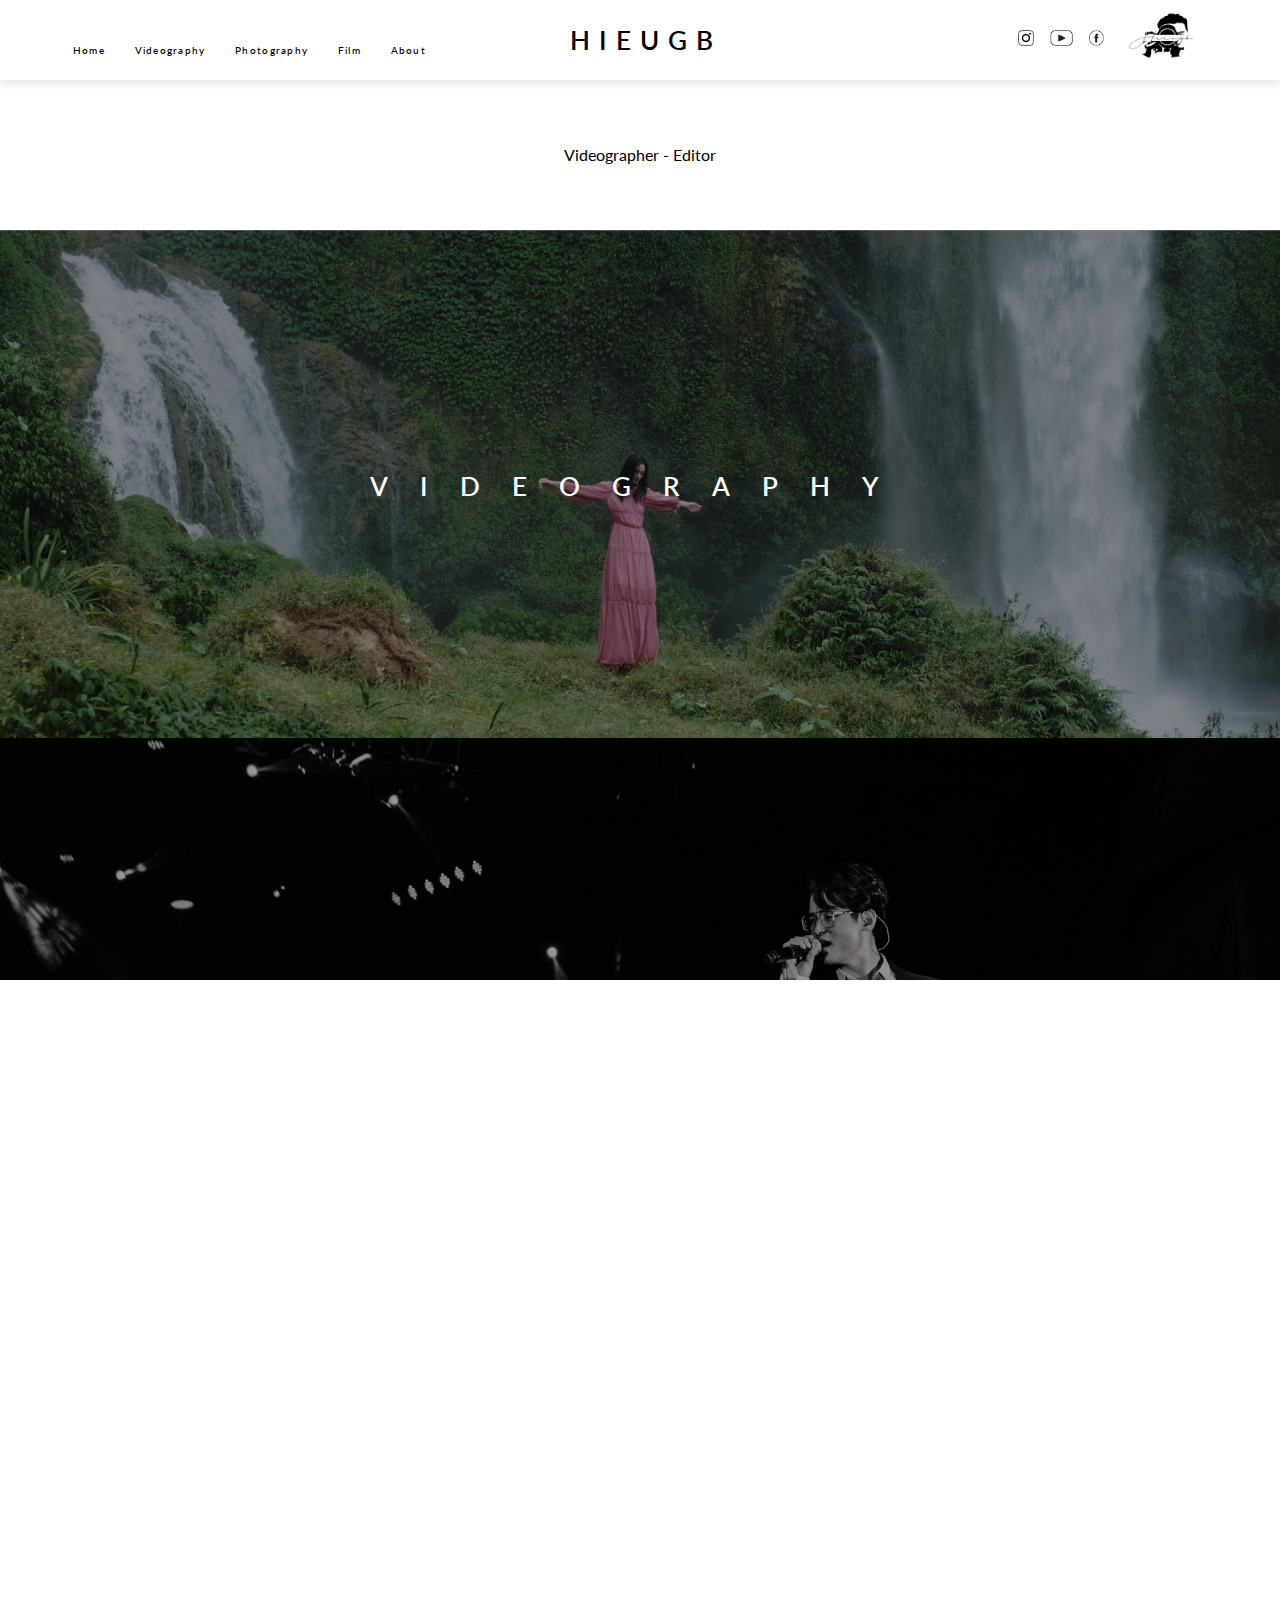
<file: index.html>
<!DOCTYPE html>
<html lang="en">
<head>
    <meta charset="UTF-8">
    <meta http-equiv="X-UA-Compatible" content="IE=edge">
    <meta name="viewport" content="width=device-width, initial-scale=1.0">
    <link rel="stylesheet" href="./style.css">
    <link rel="preconnect" href="https://fonts.googleapis.com">
<link rel="preconnect" href="https://fonts.gstatic.com" crossorigin>
<link href="https://fonts.googleapis.com/css2?family=Lato:ital,wght@0,100;0,300;0,400;0,700;0,900;1,100;1,300;1,400;1,700;1,900&display=swap" rel="stylesheet">
    <title>Hieu GB</title>
    <link rel="icon" href="./img/logo w.png">
</head>
<body>
    <div class="topnav">
        <div class="navbar">
            <ul>
                <li class="home-button"><a href="./index.html">Home</a></li>
                <li><a href="./videography/videography.html">Videography</a>
                    <ul>
                        <li><a href="">Event</a></li>
                        <li><a href="">Travel</a></li>
                        <li><a href="">Fashion</a></li>
                        <li><a href="">Interview</a></li>
                        <li><a href="">Review</a></li>
                        <li><a href="">Music</a></li>
                    </ul>
                </li>
                <li><a href="./photography/photography.html">Photography</a>
                    <ul>
                        <li><a href="">Event</a></li>
                        <li><a href="">Travel</a></li>
                        <li><a href="">Street</a></li>
                    </ul>
                </li>
                <li class="film-button"><a href="#">Film</a></li>
                <li class="about-button"><a href="./about/about.html">About</a></li>
            </ul>
        </div>
        <div class="brandname">
            <div>Hieugb</div>
        </div>
        <div class="social">
            <a href="https://www.facebook.com/gbhieu/"><img src="./img/facebook.png" alt=""></a>
            <a href="https://www.youtube.com/channel/UCgtSSTsezrJGzrrNYjfnIKQ"><img src="./img/youtube.png" alt=""></a>
            <a href="https://www.instagram.com/gb.hieu/"><img src="./img/insta.png" alt=""></a>
        </div>
        <div class="logo">
            <img src="./img/logo.png" alt="">
        </div>
    </div>
    <div class="container">
        <div class="intro">
            Videographer - Editor
        </div>
        <div class="videocover">
            <a href="./videography/videography.html">videography</a>
            <img src="./img/cover videography.png" alt="">
        </div>
        <div class="photocover">
            <a href="./photography/photography.html">Photography</a>
            <img src="./img/cover photography.png" alt="">
        </div>
        <div class="filmcover">
            <a href="">Film</a>
            <img src="./img/cover film.png" alt="">
        </div>
        <div class="footer">
            <p class="contact">Contact me:</p>
            <div class="contact-icon">
                <a href="https://www.facebook.com/gbhieu/"><img src="./img/facebook.png" alt=""></a>
                <a href="https://www.youtube.com/channel/UCgtSSTsezrJGzrrNYjfnIKQ"><img src="./img/youtube.png" alt=""></a>
                <a href="https://www.instagram.com/gb.hieu/"><img src="./img/insta.png" alt=""></a>
            </div>
            <p class="copyright">Copyright by Hieugb</p>
        </div>
    </div>    
</body>
</html>
</file>
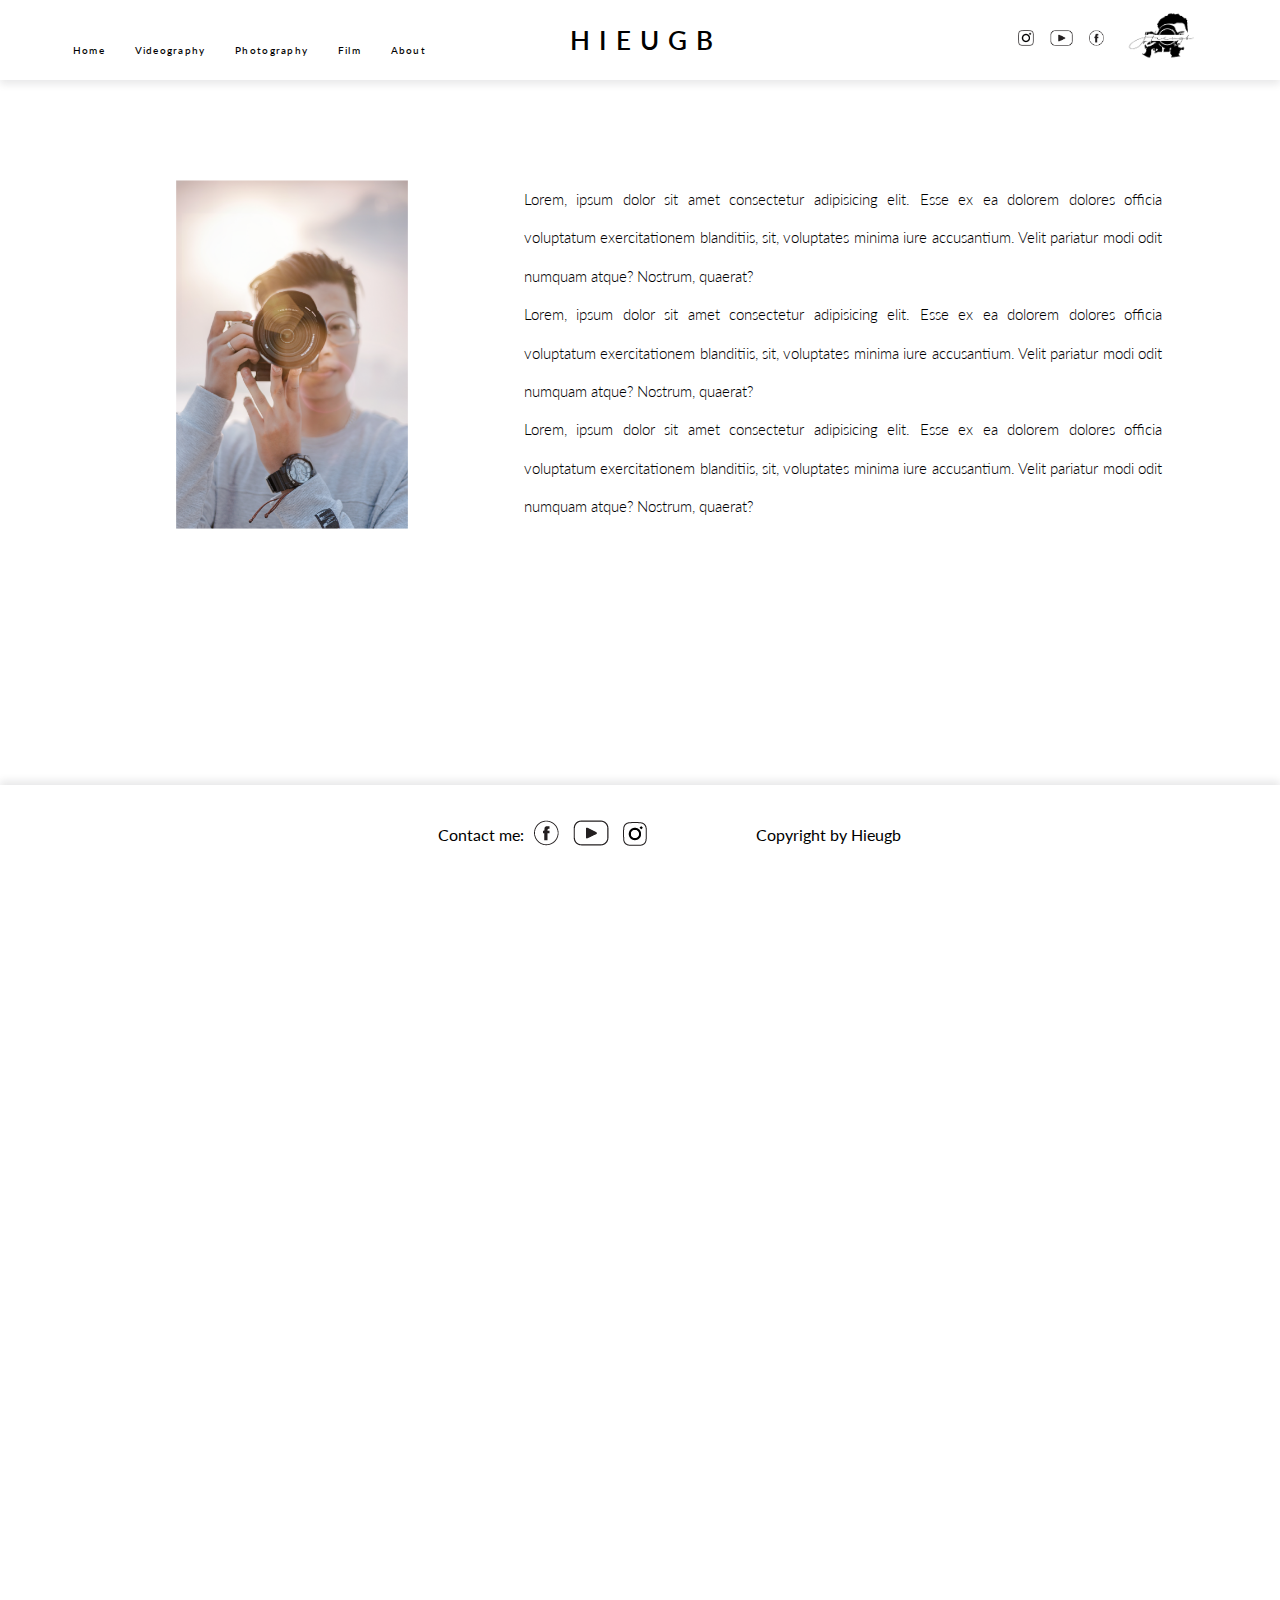
<file: about/about.html>
<!DOCTYPE html>
<html lang="en">
<head>
    <meta charset="UTF-8">
    <meta http-equiv="X-UA-Compatible" content="IE=edge">
    <meta name="viewport" content="width=device-width, initial-scale=1.0">
    <link rel="stylesheet" href="./style.css">
    <link rel="preconnect" href="https://fonts.googleapis.com">
<link rel="preconnect" href="https://fonts.gstatic.com" crossorigin>
<link href="https://fonts.googleapis.com/css2?family=Lato:ital,wght@0,100;0,300;0,400;0,700;0,900;1,100;1,300;1,400;1,700;1,900&display=swap" rel="stylesheet">
    <title>About</title>
    <link rel="icon" href="../img/logo w.png">
</head>
<body>
    <div class="topnav">
        <div class="navbar">
            <ul>
                <li class="home-button"><a href="../index.html">Home</a></li>
                <li><a href="../videography/videography.html">Videography</a>
                    <ul>
                        <li><a href="">Event</a></li>
                        <li><a href="">Travel</a></li>
                        <li><a href="">Fashion</a></li>
                        <li><a href="">Interview</a></li>
                        <li><a href="">Review</a></li>
                        <li><a href="">Music</a></li>
                    </ul>
                </li>
                <li><a href="../photography/photography.html">Photography</a>
                    <ul>
                        <li><a href="">Event</a></li>
                        <li><a href="">Travel</a></li>
                        <li><a href="">Street</a></li>
                    </ul>
                </li>
                <li class="film-button"><a href="">Film</a></li>
                <li class="about-button"><a href="./about.html">About</a></li>
            </ul>
        </div>
        <div class="brandname">
            <div>Hieugb</div>
        </div>
        <div class="social">
            <a href="https://www.facebook.com/gbhieu/"><img src="../img/facebook.png" alt=""></a>
            <a href="https://www.youtube.com/channel/UCgtSSTsezrJGzrrNYjfnIKQ"><img src="../img/youtube.png" alt=""></a>
            <a href="https://www.instagram.com/gb.hieu/"><img src="../img/insta.png" alt=""></a>
        </div>
        <div class="logo">
            <img src="../img/logo.png" alt="">
        </div>
    </div>
    <div class="container">
        <div class="content">
            <div class="prophoto">
                <img src="./img/prophoto.png" alt="">
            </div>
            <div class="introduce">
                <p>Lorem, ipsum dolor sit amet consectetur adipisicing elit. Esse ex ea dolorem dolores officia voluptatum exercitationem blanditiis, sit, voluptates minima iure accusantium. Velit pariatur modi odit numquam atque? Nostrum, quaerat?</p>
                <p>Lorem, ipsum dolor sit amet consectetur adipisicing elit. Esse ex ea dolorem dolores officia voluptatum exercitationem blanditiis, sit, voluptates minima iure accusantium. Velit pariatur modi odit numquam atque? Nostrum, quaerat?</p>
                <p>Lorem, ipsum dolor sit amet consectetur adipisicing elit. Esse ex ea dolorem dolores officia voluptatum exercitationem blanditiis, sit, voluptates minima iure accusantium. Velit pariatur modi odit numquam atque? Nostrum, quaerat?</p>
            </div>
        </div>
        <div class="footer">
            <p class="contact">Contact me:</p>
            <div class="contact-icon">
                <a href="https://www.facebook.com/gbhieu/"><img src="../img/facebook.png" alt=""></a>
                <a href="https://www.youtube.com/channel/UCgtSSTsezrJGzrrNYjfnIKQ"><img src="../img/youtube.png" alt=""></a>
                <a href="https://www.instagram.com/gb.hieu/"><img src="../img/insta.png" alt=""></a>
            </div>
            <p class="copyright">Copyright by Hieugb</p>
        </div>
    </div>
</body>
</file>
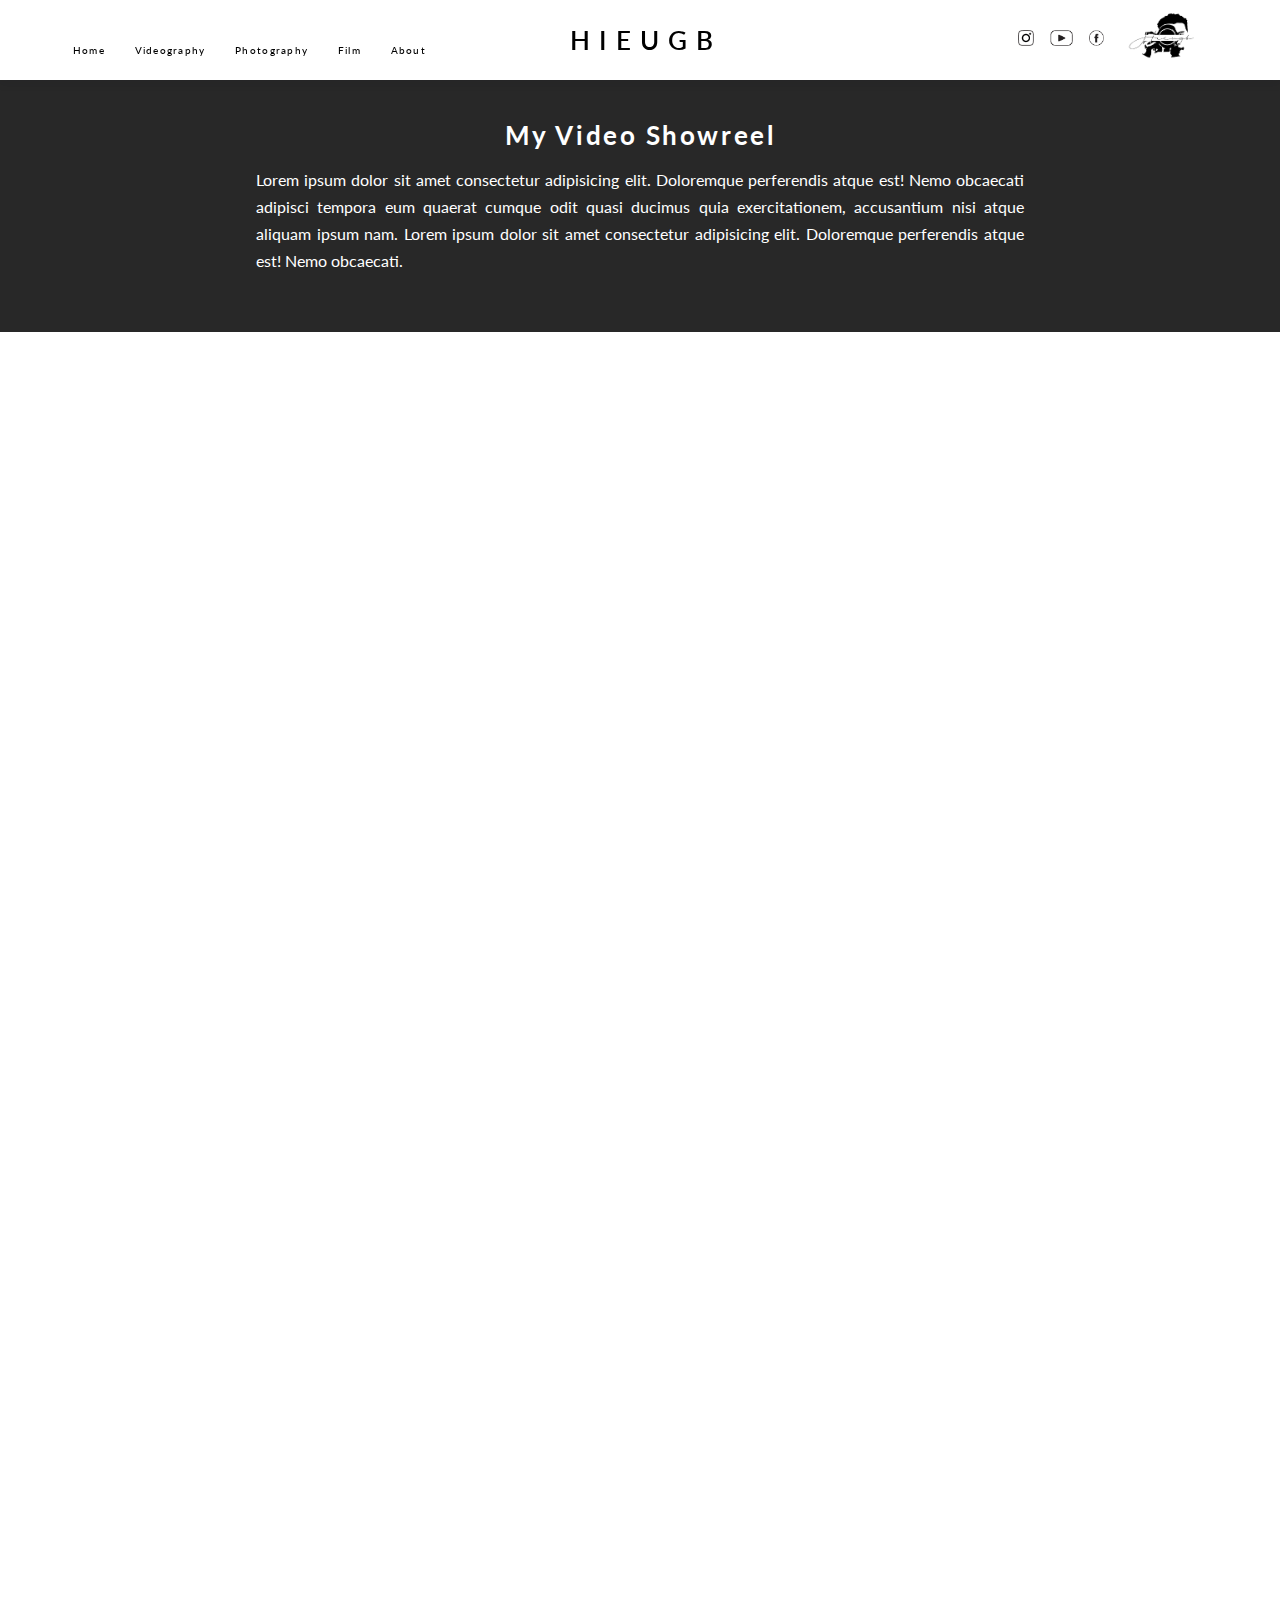
<file: videography/videography.html>
<!DOCTYPE html>
<html lang="en">
<head>
    <meta charset="UTF-8">
    <meta http-equiv="X-UA-Compatible" content="IE=edge">
    <meta name="viewport" content="width=device-width, initial-scale=1.0">
    <link rel="stylesheet" href="./style.css">
    <link rel="preconnect" href="https://fonts.googleapis.com">
<link rel="preconnect" href="https://fonts.gstatic.com" crossorigin>
<link href="https://fonts.googleapis.com/css2?family=Lato:ital,wght@0,100;0,300;0,400;0,700;0,900;1,100;1,300;1,400;1,700;1,900&display=swap" rel="stylesheet">
    <title>Videography</title>
    <link rel="icon" href="../img/logo w.png">
</head>
<body>
    <div class="topnav">
        <div class="navbar">
            <ul>
                <li class="home-button"><a href="../index.html">Home</a></li>
                <li><a href="./videography.html">Videography</a>
                    <ul>
                        <li><a href="">Event</a></li>
                        <li><a href="">Travel</a></li>
                        <li><a href="">Fashion</a></li>
                        <li><a href="">Interview</a></li>
                        <li><a href="">Review</a></li>
                        <li><a href="">Music</a></li>
                    </ul>
                </li>
                <li><a href="../photography/photography.html">Photography</a>
                    <ul>
                        <li><a href="">Event</a></li>
                        <li><a href="">Travel</a></li>
                        <li><a href="">Street</a></li>
                    </ul>
                </li>
                <li class="film-button"><a href="#">Film</a></li>
                <li class="about-button"><a href="../about/about.html">About</a></li>
            </ul>
        </div>
        <div class="brandname">
            <div>Hieugb</div>
        </div>
        <div class="social">
            <a href="https://www.facebook.com/gbhieu/"><img src="../img/facebook.png" alt=""></a>
            <a href="https://www.youtube.com/channel/UCgtSSTsezrJGzrrNYjfnIKQ"><img src="../img/youtube.png" alt=""></a>
            <a href="https://www.instagram.com/gb.hieu/"><img src="../img/insta.png" alt=""></a>
        </div>
        <div class="logo">
            <img src="../img/logo.png" alt="">
        </div>
    </div>
    <div class="container">
        <div class="content">
            <div class="intro">
                <h1>My Video Showreel</h1>
                <p>Lorem ipsum dolor sit amet consectetur adipisicing elit. Doloremque perferendis atque est! Nemo obcaecati adipisci tempora eum quaerat cumque odit quasi ducimus quia exercitationem, accusantium nisi atque aliquam ipsum nam. Lorem ipsum dolor sit amet consectetur adipisicing elit. Doloremque perferendis atque est! Nemo obcaecati.</p>
            </div>
            <div class="collection">
                <iframe width="420" height="315"src="https://www.youtube.com/embed/akufIxemBC0">
                </iframe>
                <iframe width="420" height="315"src="https://www.youtube.com/embed/VnekERxJHRk">
                </iframe>
                <iframe width="420" height="315"src="https://www.youtube.com/embed/87yM2HIWdtQ">
                </iframe>
                <iframe width="420" height="315"src="https://www.youtube.com/embed/MKxDrbQb5cI">
                </iframe>
                <iframe width="420" height="315"src="https://www.youtube.com/embed/jsZ0-Fz-ee0">
                </iframe>
                <iframe width="420" height="315"src="https://www.youtube.com/embed/tTcaFX9V4WQ">
                </iframe>
                <iframe width="420" height="315"src="https://www.youtube.com/embed/wd26YTafQJs">
                </iframe>
                <iframe width="420" height="315"src="https://www.youtube.com/embed/oMlWPJ9tKlE">
                </iframe>
                <iframe width="420" height="315"src="https://www.youtube.com/embed/LKGT_vYLGRY">
                </iframe>

            </div>
        </div>
        <div class="footer">
            <p class="contact">Contact me:</p>
            <div class="contact-icon">
                <a href="https://www.facebook.com/gbhieu/"><img src="../img/facebook.png" alt=""></a>
                <a href="https://www.youtube.com/channel/UCgtSSTsezrJGzrrNYjfnIKQ"><img src="../img/youtube.png" alt=""></a>
                <a href="https://www.instagram.com/gb.hieu/"><img src="../img/insta.png" alt=""></a>
            </div>
            <p class="copyright">Copyright by Hieugb</p>
        </div>
    </div>
</body>
</file>
<file: style.css>
@import url('https://fonts.googleapis.com/css2?family=Lato:ital,wght@0,100;0,300;0,400;0,700;0,900;1,100;1,300;1,400;1,700;1,900&display=swap');

:root {

}

/*Reset CSS*/
* {
    padding: 0;
    margin: 0;
    box-sizing: border-box;
}

html {
    font-family: 'Lato', sans-serif;
}

body {
    display: flex;
    flex-direction: column;
    overflow: hidden;
    height: 4000px;
}

.topnav {
    display: block;
    position: static;
    top:0;
    height: 80px;
    width: 100%;
    padding: 0 60px;
    box-shadow: rgba(17, 17, 26, 0.1) 0px 4px 8px;
    z-index: 100;
    /* background-color: blue; */
}

.topnav .navbar {
    float: left;
    width: 30%;
    height: 100%;
    /* background-color: red; */
}

.navbar>ul{
    height: 100%;
    list-style-type: none;
    white-space: nowrap;
}

.navbar>ul>li {
    line-height: 70px;
    display: inline-block;
    margin: 0 1vw;
    padding-top: 0.8rem;
    position: relative;
}

.navbar>ul>li>a {
    text-decoration: none;
    color: black;
    font-weight: 500;
    letter-spacing: 0.1vw;
    font-size: 0.8vw;
    transition: 0.2s;
    /* background: red; */
}

.navbar>ul>li>a:hover {
    opacity: 0.5;
}

.navbar ul li:hover ul{
    display: block;
}

.navbar>ul>li:hover::before{
    content: "";
    position: absolute;
    border-right: 0.2vw solid #ffffff;
    border-top: 0.3vw solid rgba(0, 0, 0, 0.432);
    border-left: 0.2vw solid #ffffff;
    top: 48px;
    left: -15px;
}

.navbar>ul>li::before{
    content: "";
    position: absolute;
    border-right: 0.2vw solid #ffffff;
    border-top: 0.3vw solid rgb(255, 255, 255);
    border-left: 0.2vw solid #ffffff;
    top: 48px;
    left: -15px;
}

.navbar>ul>.home-button:hover::before {
    content: "";
    border-right: 0vw solid #ffffff;
    border-top: 0vw solid rgba(0, 0, 0, 0.432);
    border-left: 0vw solid #ffffff;
}

.navbar>ul>.film-button:hover::before {
    content: "";
    border-right: 0vw solid #ffffff;
    border-top: 0vw solid rgba(0, 0, 0, 0.432);
    border-left: 0vw solid #ffffff;
}

.navbar>ul>.about-button:hover::before {
    content: "";
    border-right: 0vw solid #ffffff;
    border-top: 0vw solid rgba(0, 0, 0, 0.432);
    border-left: 0vw solid #ffffff;
}

.navbar>ul>li>ul {
    list-style-type: none;
    position: absolute;
    background: white;
    height: auto;
    width: 8vw;
    box-shadow: rgba(67, 71, 85, 0.27) 0px 0px 0.25em, rgba(90, 125, 188, 0.05) 0px 0.25em 1em;
    left: -25px;
    top: 70px;
    font-weight: 200;
    letter-spacing: 0.1vw;
    font-size: 0.8vw;
    display: none;
}

.navbar ul li ul li {
    /* background: red; */
    padding-left: 30px;
    line-height: 40px;
}

.navbar ul li ul li a {
    text-decoration: none;
    color: black;
}

.navbar>ul>li>ul>li>a:hover {
    opacity: 0.5;
}

.topnav .brandname {
    float: left;
    width: 41%;
    height: 100%;
    /* background-color: yellow; */
}

.brandname div {
    line-height: 80px;
    text-align: center;
    font-size: 2vw;
    text-transform: uppercase;
    letter-spacing: 0.7vw;
    font-weight: 510;
}

.topnav .social {
    float: left;
    width: 19%;
    height: 100%;
    /* background-color: green; */
    padding-left: 70px;
}

.social a {
    float: right;
    line-height: 80px;
    margin-left: 16px;
}

.social img {
    height: 1rem;
}

.topnav .logo {
    float: left;
    width: 8%;
    height: 100%;
    /* background-color: teal; */
}

.logo img {
    display: block;
    float: right;
    padding-top: 10px;
    height: 60px;
}
.container {
    height: 100vh;
    overflow-y: scroll;
    position: relative;
}

.container::-webkit-scrollbar {
    width: 8px;
}

.container::-webkit-scrollbar-track {
    border-radius: 10px;
}

.container::-webkit-scrollbar-thumb {
    background: black;
    border-radius: 20px;
    border: 0.1px solid white;
}

.intro {
    /* background-color: blue; */
    width: 100%;
    height: 150px;
    display: block;
    text-align: center;
    margin: 0 auto;
    line-height: 150px;
    position: relative;
}

.videocover {
    position: relative;
    width: 100%;
    height: 40vw;
}

.videocover a {
    text-decoration: none;
    width: 100%;
    height: 100%;
    position: absolute;
    bottom: 0;
    text-align: center;
    line-height: 40vw;
    background: rgba(0, 0, 0, 0.4);
    color: white;
    text-transform: uppercase;
    font-weight: 550;
    letter-spacing: 2.5vw;
    font-size: 2vw;
    transition: 0.5s;
}

.videocover a:hover {
    background: rgba(0, 0, 0, 0.7);
    letter-spacing: 1.5vw;
    font-weight: 600;
}

.videocover img {
    width: 100%;
}

.photocover {
    margin-top: -4px;
    position: relative;
    width: 100%;
    height: 40vw;
}

.photocover a {
    text-decoration: none;
    width: 100%;
    height: 100%;
    position: absolute;
    bottom: 0;
    text-align: center;
    line-height: 40vw;
    background: rgba(0, 0, 0, 0.4);
    color: white;
    text-transform: uppercase;
    font-weight: 600;
    letter-spacing: 2.5vw;
    font-size: 2vw;
    transition: 0.5s;
}

.photocover a:hover {
    background: rgba(0, 0, 0, 0.7);
    letter-spacing: 1.5vw;
    font-weight: 600;
}

.photocover img {
    width: 100%;
}

.filmcover {
    margin-top: -4px;
    position: relative;
    width: 100%;
    height: 39.6vw;
}

.filmcover img {
    width: 100%;
    height: 99.9%;
}

.filmcover a {
    text-decoration: none;
    width: 100%;
    height: 100%;
    position: absolute;
    bottom: 0;
    text-align: center;
    line-height: 40vw;
    background: rgba(0, 0, 0, 0.4);
    color: white;
    text-transform: uppercase;
    font-weight: 600;
    letter-spacing: 2.5vw;
    font-size: 2vw;
    transition: 0.5s;
}

.filmcover a:hover {
    background: rgba(0, 0, 0, 0.7);
    letter-spacing: 1.5vw;
    font-weight: 600;
    font-size: 2.5vw;
}

.footer {
    display: block;
    height: 200px;
    width: 100%;
    padding: 0 60px;
    margin-top: 30px;
    box-shadow: rgba(17, 17, 26, 0.1) 0px -4px 8px;
}

.footer .contact {
    float: left;
    text-align: right;
    line-height: 100px;
    width: 40%;
}

.footer .contact-icon {
    float: left;
    line-height: 100px;
    width: 20%;
}

.footer .contact-icon a {
    line-height: 90px;
    display: inline-block;
    margin-left: 10px;
    padding-top: 10px;
}

.footer .copyright {
    float: left;
    line-height: 100px;
    width: 40%;
}


/*responsive
@media screen and (max-width: 1400px) {
    .topnav .navbar {
        float: left;
        width: 34%;
        height: 100%;
        background-color: red;
    }
    .navbar>ul>li {
        margin: 0 0.4rem;
    }
    .navbar>ul>li>a {
        font-size: 0.75rem;
    }
    .topnav .brandname {
        float: left;
        width: 24%;
        height: 100%;
         background-color: yellow;
    }
    .topnav .social {
        float: left;
        width: 34%;
        height: 100%;
        background-color: green;
        padding-top: 10px;
        padding-left: 70px;
    }
    .topnav .logo {
        float: left;
        width: 6%;
        height: 100%;
         background-color: teal; 
    }
}*/
</file>
<file: about/style.css>
@import url('https://fonts.googleapis.com/css2?family=Lato:ital,wght@0,100;0,300;0,400;0,700;0,900;1,100;1,300;1,400;1,700;1,900&display=swap');

:root {

}

/*Reset CSS*/
* {
    padding: 0;
    margin: 0;
    box-sizing: border-box;
}

html {
    font-family: 'Lato', sans-serif;
}

body {
    display: flex;
    flex-direction: column;
    overflow: hidden;
    height: 4000px;
}

.topnav {
    display: block;
    position: static;
    top:0;
    height: 80px;
    width: 100%;
    padding: 0 60px;
    box-shadow: rgba(17, 17, 26, 0.1) 0px 4px 8px;
    z-index: 100;
    /* background-color: blue; */
}

.topnav .navbar {
    float: left;
    width: 30%;
    height: 100%;
    /* background-color: red; */
}

.navbar>ul{
    height: 100%;
    list-style-type: none;
    white-space: nowrap;
}

.navbar>ul>li {
    line-height: 70px;
    display: inline-block;
    margin: 0 1vw;
    padding-top: 0.8rem;
    position: relative;
}

.navbar>ul>li>a {
    text-decoration: none;
    color: black;
    font-weight: 500;
    letter-spacing: 0.1vw;
    font-size: 0.8vw;
    transition: 0.2s;
    /* background: red; */
}

.navbar>ul>li>a:hover {
    opacity: 0.5;
}

.navbar ul li:hover ul{
    display: block;
}

.navbar>ul>li:hover::before{
    content: "";
    position: absolute;
    border-right: 0.2vw solid #ffffff;
    border-top: 0.3vw solid rgba(0, 0, 0, 0.432);
    border-left: 0.2vw solid #ffffff;
    top: 48px;
    left: -15px;
}

.navbar>ul>li::before{
    content: "";
    position: absolute;
    border-right: 0.2vw solid #ffffff;
    border-top: 0.3vw solid rgb(255, 255, 255);
    border-left: 0.2vw solid #ffffff;
    top: 48px;
    left: -15px;
}

.navbar>ul>.home-button:hover::before {
    content: "";
    border-right: 0vw solid #ffffff;
    border-top: 0vw solid rgba(0, 0, 0, 0.432);
    border-left: 0vw solid #ffffff;
}

.navbar>ul>.film-button:hover::before {
    content: "";
    border-right: 0vw solid #ffffff;
    border-top: 0vw solid rgba(0, 0, 0, 0.432);
    border-left: 0vw solid #ffffff;
}

.navbar>ul>.about-button:hover::before {
    content: "";
    border-right: 0vw solid #ffffff;
    border-top: 0vw solid rgba(0, 0, 0, 0.432);
    border-left: 0vw solid #ffffff;
}

.navbar>ul>li>ul {
    list-style-type: none;
    position: absolute;
    background: white;
    height: auto;
    width: 8vw;
    box-shadow: rgba(67, 71, 85, 0.27) 0px 0px 0.25em, rgba(90, 125, 188, 0.05) 0px 0.25em 1em;
    left: -25px;
    top: 70px;
    font-weight: 200;
    letter-spacing: 0.1vw;
    font-size: 0.8vw;
    display: none;
}

.navbar ul li ul li {
    /* background: red; */
    padding-left: 30px;
    line-height: 40px;
}

.navbar ul li ul li a {
    text-decoration: none;
    color: black;
}

.navbar>ul>li>ul>li>a:hover {
    opacity: 0.5;
}

.topnav .brandname {
    float: left;
    width: 41%;
    height: 100%;
    /* background-color: yellow; */
}

.brandname div {
    line-height: 80px;
    text-align: center;
    font-size: 2vw;
    text-transform: uppercase;
    letter-spacing: 0.7vw;
    font-weight: 510;
}

.topnav .social {
    float: left;
    width: 19%;
    height: 100%;
    /* background-color: green; */
    padding-left: 70px;
}

.social a {
    float: right;
    line-height: 80px;
    margin-left: 16px;
}

.social img {
    height: 1rem;
}

.topnav .logo {
    float: left;
    width: 8%;
    height: 100%;
    /* background-color: teal; */
}

.logo img {
    display: block;
    float: right;
    padding-top: 10px;
    height: 60px;
}
.container {
    height: 100vh;
    overflow-y: scroll;
    position: relative;
}

.container::-webkit-scrollbar {
    width: 8px;
}

.container::-webkit-scrollbar-track {
    border-radius: 10px;
}

.container::-webkit-scrollbar-thumb {
    background: black;
    border-radius: 20px;
    border: 0.1px solid white;
}

.content {
    width: 100%;
    height: 75vh;
    padding: 100px 60px;
}

.content .prophoto {
    height: 100%;
    width: 40%;
    /* background: red; */
    float: left;
}

.prophoto img {
    display: block;
    margin: 0 auto;
    width: 50%;
}

.content .introduce {
    height: 100%;
    width: 55%;
    /* background: green; */
    float: left;
}

.introduce p {
    font-size: 1.2vw;
    line-height: 3vw;
    font-weight: 300;
    text-align: justify;
}

.footer {
    display: block;
    height: 200px;
    width: 100%;
    padding: 0 60px;
    margin-top: 30px;
    box-shadow: rgba(17, 17, 26, 0.1) 0px -4px 8px;
}

.footer .contact {
    float: left;
    text-align: right;
    line-height: 100px;
    width: 40%;
}

.footer .contact-icon {
    float: left;
    line-height: 100px;
    width: 20%;
}

.footer .contact-icon a {
    line-height: 90px;
    display: inline-block;
    margin-left: 10px;
    padding-top: 10px;
}

.footer .copyright {
    float: left;
    line-height: 100px;
    width: 40%;
}
</file>
<file: videography/style.css>
@import url('https://fonts.googleapis.com/css2?family=Lato:ital,wght@0,100;0,300;0,400;0,700;0,900;1,100;1,300;1,400;1,700;1,900&display=swap');

:root {

}

/*Reset CSS*/
* {
    padding: 0;
    margin: 0;
    box-sizing: border-box;
}

html {
    font-family: 'Lato', sans-serif;
}

body {
    display: flex;
    flex-direction: column;
    overflow: hidden;
    height: 4000px;
}

.topnav {
    display: block;
    position: static;
    top:0;
    height: 80px;
    width: 100%;
    padding: 0 60px;
    box-shadow: rgba(17, 17, 26, 0.1) 0px 4px 8px;
    z-index: 100;
    /* background-color: blue; */
}

.topnav .navbar {
    float: left;
    width: 30%;
    height: 100%;
    /* background-color: red; */
}

.navbar>ul{
    height: 100%;
    list-style-type: none;
    white-space: nowrap;
}

.navbar>ul>li {
    line-height: 70px;
    display: inline-block;
    margin: 0 1vw;
    padding-top: 0.8rem;
    position: relative;
}

.navbar>ul>li>a {
    text-decoration: none;
    color: black;
    font-weight: 500;
    letter-spacing: 0.1vw;
    font-size: 0.8vw;
    transition: 0.2s;
    /* background: red; */
}

.navbar>ul>li>a:hover {
    opacity: 0.5;
}

.navbar ul li:hover ul{
    display: block;
}

.navbar>ul>li:hover::before{
    content: "";
    position: absolute;
    border-right: 0.2vw solid #ffffff;
    border-top: 0.3vw solid rgba(0, 0, 0, 0.432);
    border-left: 0.2vw solid #ffffff;
    top: 48px;
    left: -15px;
}

.navbar>ul>li::before{
    content: "";
    position: absolute;
    border-right: 0.2vw solid #ffffff;
    border-top: 0.3vw solid rgb(255, 255, 255);
    border-left: 0.2vw solid #ffffff;
    top: 48px;
    left: -15px;
}

.navbar>ul>.home-button:hover::before {
    content: "";
    border-right: 0vw solid #ffffff;
    border-top: 0vw solid rgba(0, 0, 0, 0.432);
    border-left: 0vw solid #ffffff;
}

.navbar>ul>.film-button:hover::before {
    content: "";
    border-right: 0vw solid #ffffff;
    border-top: 0vw solid rgba(0, 0, 0, 0.432);
    border-left: 0vw solid #ffffff;
}

.navbar>ul>.about-button:hover::before {
    content: "";
    border-right: 0vw solid #ffffff;
    border-top: 0vw solid rgba(0, 0, 0, 0.432);
    border-left: 0vw solid #ffffff;
}

.navbar>ul>li>ul {
    list-style-type: none;
    position: absolute;
    background: white;
    height: auto;
    width: 8vw;
    box-shadow: rgba(67, 71, 85, 0.27) 0px 0px 0.25em, rgba(90, 125, 188, 0.05) 0px 0.25em 1em;
    left: -25px;
    top: 70px;
    font-weight: 200;
    letter-spacing: 0.1vw;
    font-size: 0.8vw;
    display: none;
}

.navbar ul li ul li {
    /* background: red; */
    padding-left: 30px;
    line-height: 40px;
}

.navbar ul li ul li a {
    text-decoration: none;
    color: black;
}

.navbar>ul>li>ul>li>a:hover {
    opacity: 0.5;
}

.topnav .brandname {
    float: left;
    width: 41%;
    height: 100%;
    /* background-color: yellow; */
}

.brandname div {
    line-height: 80px;
    text-align: center;
    font-size: 2vw;
    text-transform: uppercase;
    letter-spacing: 0.7vw;
    font-weight: 510;
}

.topnav .social {
    float: left;
    width: 19%;
    height: 100%;
    /* background-color: green; */
    padding-left: 70px;
}

.social a {
    float: right;
    line-height: 80px;
    margin-left: 16px;
}

.social img {
    height: 1rem;
}

.topnav .logo {
    float: left;
    width: 8%;
    height: 100%;
    /* background-color: teal; */
}

.logo img {
    display: block;
    float: right;
    padding-top: 10px;
    height: 60px;
}
.container {
    height: 100vh;
    overflow-y: scroll;
    position: relative;
}

.container::-webkit-scrollbar {
    width: 8px;
}

.container::-webkit-scrollbar-track {
    border-radius: 10px;
}

.container::-webkit-scrollbar-thumb {
    background: black;
    border-radius: 20px;
    border: 0.1px solid white;
}

.content {
    height: auto;
}

.intro {
    background: rgba(0, 0, 0, 0.842);
    width: 100%;
    height: 28vh;
    padding-top: 40px;
    padding-left: 20vw;
    padding-right: 20vw;
    text-align: center;
    position: relative;
    color: white;
}

.intro h1 {
    margin-bottom: 16px;
    font-size: 2vw;
    letter-spacing: 0.2vw;
}

.intro p {
    line-height: 3vh;
    text-align: justify;
}

.collection {
    height: auto;
    width: 75%;
    margin: 0 auto;
    padding-top: 50px;
}

.collection iframe {
    margin: 5px 5px;
    border-radius: 25px;
    border: 0px;
}

.footer {
    display: block;
    height: 200px;
    width: 100%;
    padding: 0 60px;
    margin-top: 30px;
    box-shadow: rgba(17, 17, 26, 0.1) 0px -4px 8px;
}

.footer .contact {
    float: left;
    text-align: right;
    line-height: 100px;
    width: 40%;
}

.footer .contact-icon {
    float: left;
    line-height: 100px;
    width: 20%;
}

.footer .contact-icon a {
    line-height: 90px;
    display: inline-block;
    margin-left: 10px;
    padding-top: 10px;
}

.footer .copyright {
    float: left;
    line-height: 100px;
    width: 40%;
}
</file>
